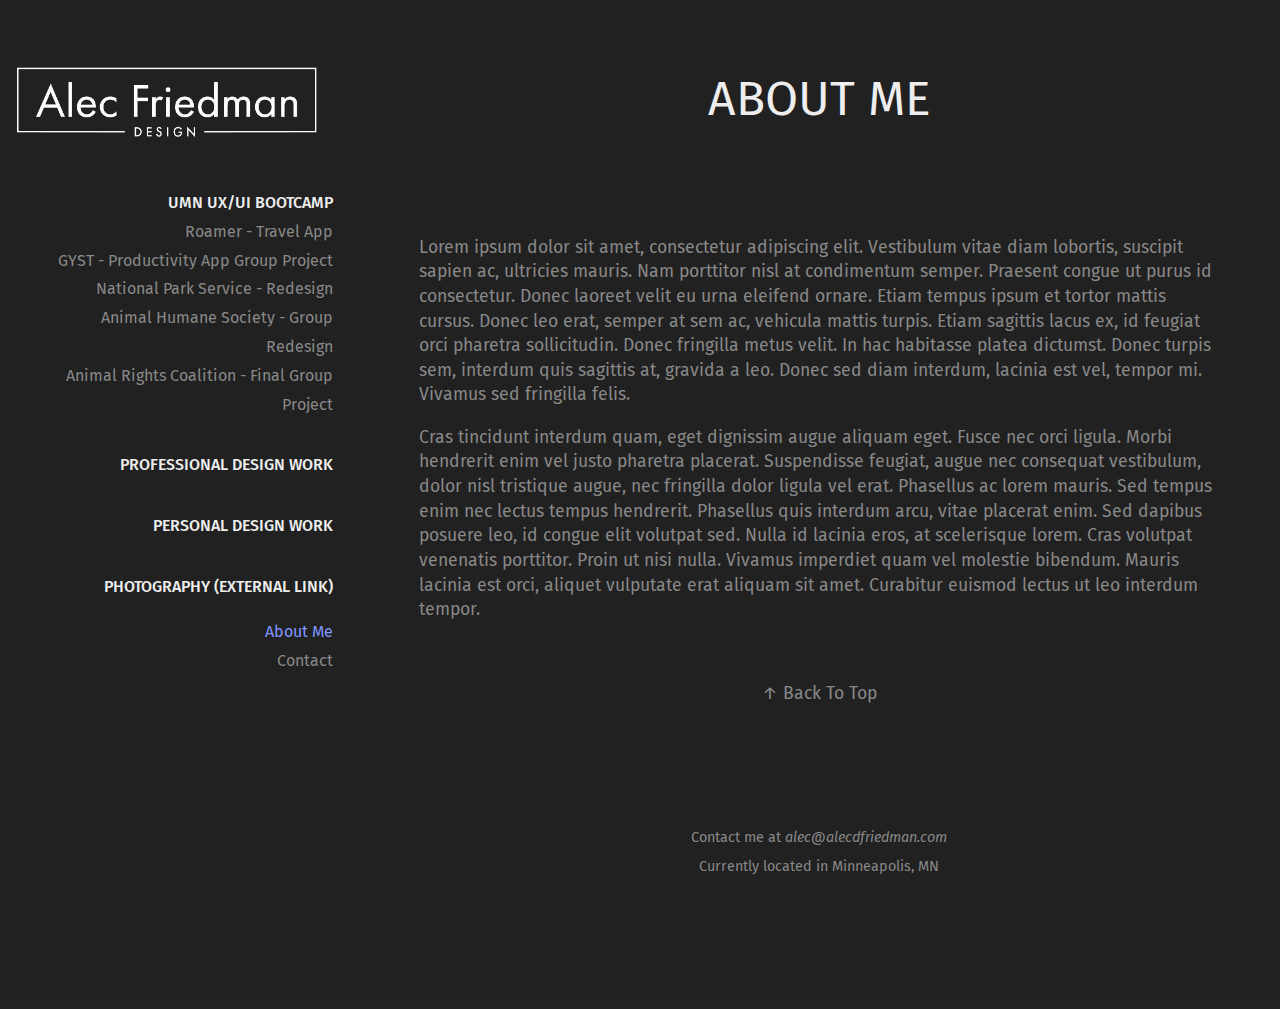
<file: index.html>
<!DOCTYPE html>
<html lang="en">
<head>
    <meta charset="UTF-8">
    <meta http-equiv="X-UA-Compatible" content="IE=edge">
    <meta name="viewport" content="width=device-width, initial-scale=1.0">
    <link rel="stylesheet" href="style.css">
    <link rel="preconnect" href="https://fonts.googleapis.com">
    <link rel="preconnect" href="https://fonts.gstatic.com" crossorigin>
    <link rel="icon" type="image/x-icon" href="images/AFD-light.png">
    <script src = "https://ajax.googleapis.com/ajax/libs/jquery/3.2.1/jquery.min.js"></script>
    <script src="index.js"></script>
    <link href="https://fonts.googleapis.com/css2?family=Fira+Sans:ital,wght@0,100;0,200;0,300;0,400;0,500;1,100;1,200;1,400;1,500&display=swap" rel="stylesheet">
    <title>Alec Friedman Design</title>
</head>
<!--<body onload="welcomeMessage()"-->
<body>
    <!--<script>
    function welcomeMessage() {
        alert("Hello! Thanks for viewing my website!");
    }
    </script>-->
    <div class="site-container">
        <aside class="sidebar">
            <a href="index.html">
                <img src="Images/AFDesign-Light.png" alt="Alec Friedman Design">
            </a>
            <ul class="group">
                <li class="collection-title">                  
                    <a href="bootcampWork.html">UMN UX/UI Bootcamp</a>
                </li>
                <li class="project-title">Roamer - Travel App</li>
                <li class="project-title">GYST - Productivity App Group Project</li>
                <li class="project-title">National Park Service - Redesign</li>
                <li class="project-title">Animal Humane Society - Group Redesign</li>
                <li class="project-title">Animal Rights Coalition - Final Group Project</li>
            </ul>
            <ul class="group">
                <li class="collection-title">Professional Design Work</li>
            </ul>
            <ul class="group">
                <li class="collection-title">Personal Design Work</li>
            </ul>
            <ul class="group">
                <li class="collection-title">
                    <a href="https://www.afriedmanphoto.com">Photography (external link)</a>
                </li>
            </ul>
            <ul class="group">
                <li id="active-page" class="page-title">About Me</li>
                <li class="page-title">Contact</li>
            </ul>
        </aside>
        <main class="page-container">
            <h1 class="title">
                About Me
            </h1>
            <div class="bodyText">
                <p>
                    Lorem ipsum dolor sit amet, consectetur adipiscing elit. Vestibulum vitae diam lobortis, suscipit sapien ac, ultricies mauris. Nam porttitor nisl at condimentum semper. Praesent congue ut purus id consectetur. Donec laoreet velit eu urna eleifend ornare. Etiam tempus ipsum et tortor mattis cursus. Donec leo erat, semper at sem ac, vehicula mattis turpis. Etiam sagittis lacus ex, id feugiat orci pharetra sollicitudin. Donec fringilla metus velit. In hac habitasse platea dictumst. Donec turpis sem, interdum quis sagittis at, gravida a leo. Donec sed diam interdum, lacinia est vel, tempor mi. Vivamus sed fringilla felis.<br>
                </p>
                <p>
                    Cras tincidunt interdum quam, eget dignissim augue aliquam eget. Fusce nec orci ligula. Morbi hendrerit enim vel justo pharetra placerat. Suspendisse feugiat, augue nec consequat vestibulum, dolor nisl tristique augue, nec fringilla dolor ligula vel erat. Phasellus ac lorem mauris. Sed tempus enim nec lectus tempus hendrerit. Phasellus quis interdum arcu, vitae placerat enim. Sed dapibus posuere leo, id congue elit volutpat sed. Nulla id lacinia eros, at scelerisque lorem. Cras volutpat venenatis porttitor. Proin ut nisi nulla. Vivamus imperdiet quam vel molestie bibendum. Mauris lacinia est orci, aliquet vulputate erat aliquam sit amet. Curabitur euismod lectus ut leo interdum tempor.
                </p>
            </div>
            <div class="backToTopBox">
                <a href="#top" class="backToTop">↑ Back To Top</a>
            </div>
            <footer>
                Contact me at <i>alec@alecdfriedman.com</i><br>
                Currently located in Minneapolis, MN
            </footer>
        </main>
    </div>
</body>
</html>
</file>
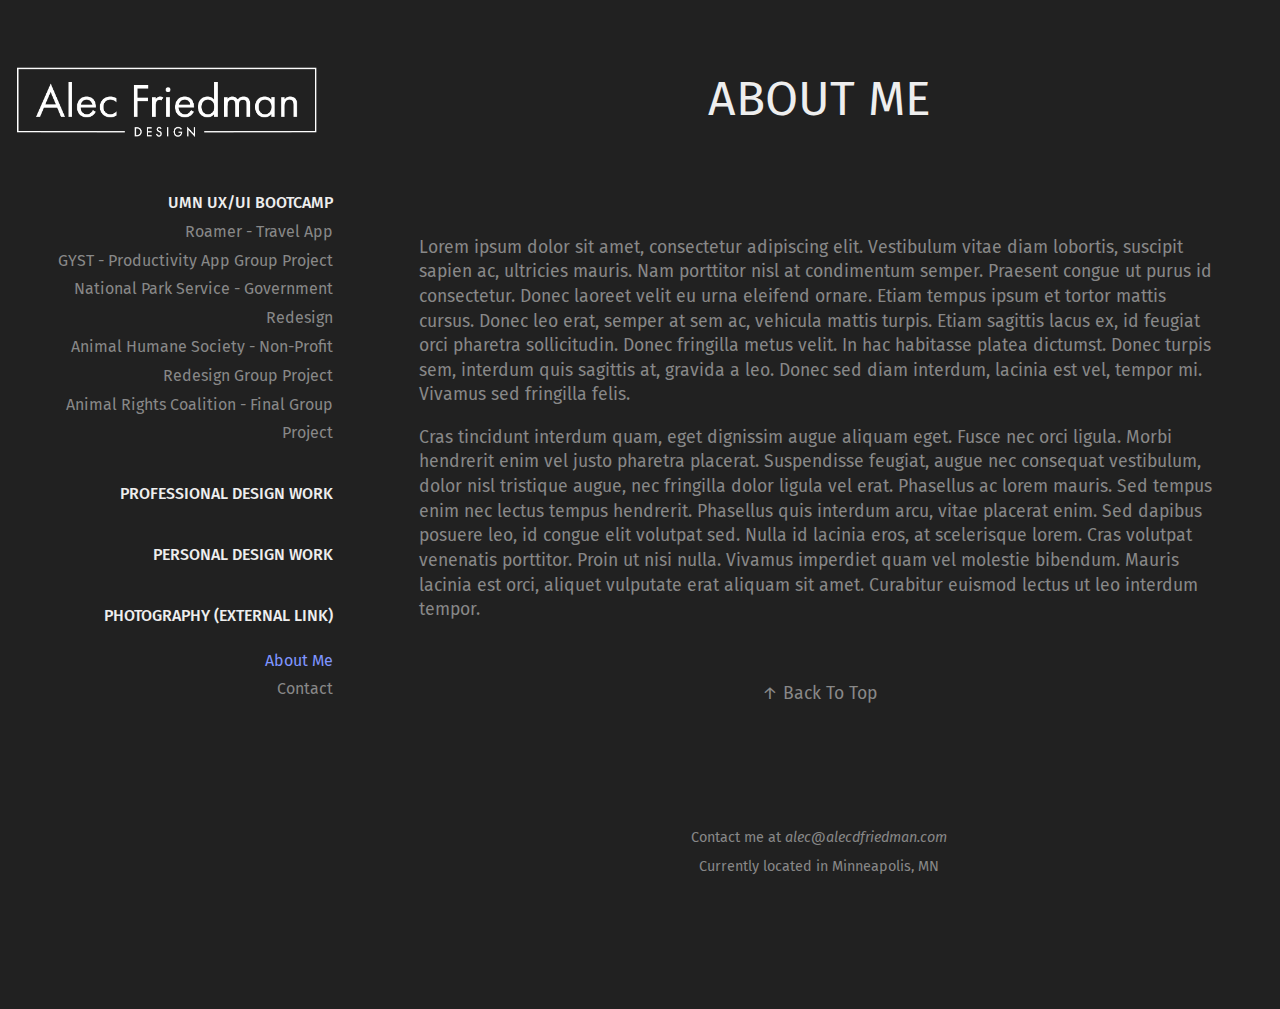
<file: HW 17/index.html>
<!DOCTYPE html>
<html lang="en">
<head>
    <meta charset="UTF-8">
    <meta http-equiv="X-UA-Compatible" content="IE=edge">
    <meta name="viewport" content="width=device-width, initial-scale=1.0">
    <link rel="stylesheet" href="style.css">
    <link rel="preconnect" href="https://fonts.googleapis.com">
    <link rel="preconnect" href="https://fonts.gstatic.com" crossorigin>
    <link href="https://fonts.googleapis.com/css2?family=Fira+Sans:ital,wght@0,100;0,200;0,300;0,400;0,500;1,100;1,200;1,400;1,500&display=swap" rel="stylesheet">
    <title>Alec Friedman Design</title>
</head>
<body onload="welcomeMessage()">
    <!--<script>
        function welcomeMessage() {
            alert("Hello! Thanks for vieing my website!");
        }
    </script>-->
    <div class="site-container">
        <aside class="sidebar">
            <img src="Images/AFDesign-Light.png" alt="Alec Friedman Design">
            <ul class="group">
                <li class="collection-title">
                <a href="bootcampWork.html">UMN UX/UI Bootcamp</a>
                </li>
                <li class="project-title">Roamer - Travel App</li>
                <li class="project-title">GYST - Productivity App Group Project</li>
                <li class="project-title">National Park Service - Government Redesign</li>
                <li class="project-title">Animal Humane Society - Non-Profit Redesign Group Project</li>
                <li class="project-title">Animal Rights Coalition - Final Group Project</li>
            </ul>
            <ul class="group">
                <li class="collection-title">Professional Design Work</li>
            </ul>
            <ul class="group">
                <li class="collection-title">Personal Design Work</li>
            </ul>
            <ul class="group">
                <li class="collection-title">
                    <a href="https://www.afriedmanphoto.com">Photography (external link)</a>
                </li>
            </ul>
            <ul class="group">
                <li id="active-page" class="page-title">About Me</li>
                <li class="page-title">Contact</li>
            </ul>
        </aside>
        <main class="page-container">
            <h1 class="title">
                About Me
            </h1>
            <div class="bodyText">
                <p>
                    Lorem ipsum dolor sit amet, consectetur adipiscing elit. Vestibulum vitae diam lobortis, suscipit sapien ac, ultricies mauris. Nam porttitor nisl at condimentum semper. Praesent congue ut purus id consectetur. Donec laoreet velit eu urna eleifend ornare. Etiam tempus ipsum et tortor mattis cursus. Donec leo erat, semper at sem ac, vehicula mattis turpis. Etiam sagittis lacus ex, id feugiat orci pharetra sollicitudin. Donec fringilla metus velit. In hac habitasse platea dictumst. Donec turpis sem, interdum quis sagittis at, gravida a leo. Donec sed diam interdum, lacinia est vel, tempor mi. Vivamus sed fringilla felis.<br>
                </p>
                <p>
                    Cras tincidunt interdum quam, eget dignissim augue aliquam eget. Fusce nec orci ligula. Morbi hendrerit enim vel justo pharetra placerat. Suspendisse feugiat, augue nec consequat vestibulum, dolor nisl tristique augue, nec fringilla dolor ligula vel erat. Phasellus ac lorem mauris. Sed tempus enim nec lectus tempus hendrerit. Phasellus quis interdum arcu, vitae placerat enim. Sed dapibus posuere leo, id congue elit volutpat sed. Nulla id lacinia eros, at scelerisque lorem. Cras volutpat venenatis porttitor. Proin ut nisi nulla. Vivamus imperdiet quam vel molestie bibendum. Mauris lacinia est orci, aliquet vulputate erat aliquam sit amet. Curabitur euismod lectus ut leo interdum tempor.
                </p>
            </div>
            <div class="backToTopBox">
                <a href="#top" class="backToTop">↑ Back To Top</a>
            </div>
            <footer>
                Contact me at <i>alec@alecdfriedman.com</i><br>
                Currently located in Minneapolis, MN
            </footer>
        </main>
    </div>
</body>
</html>
</file>
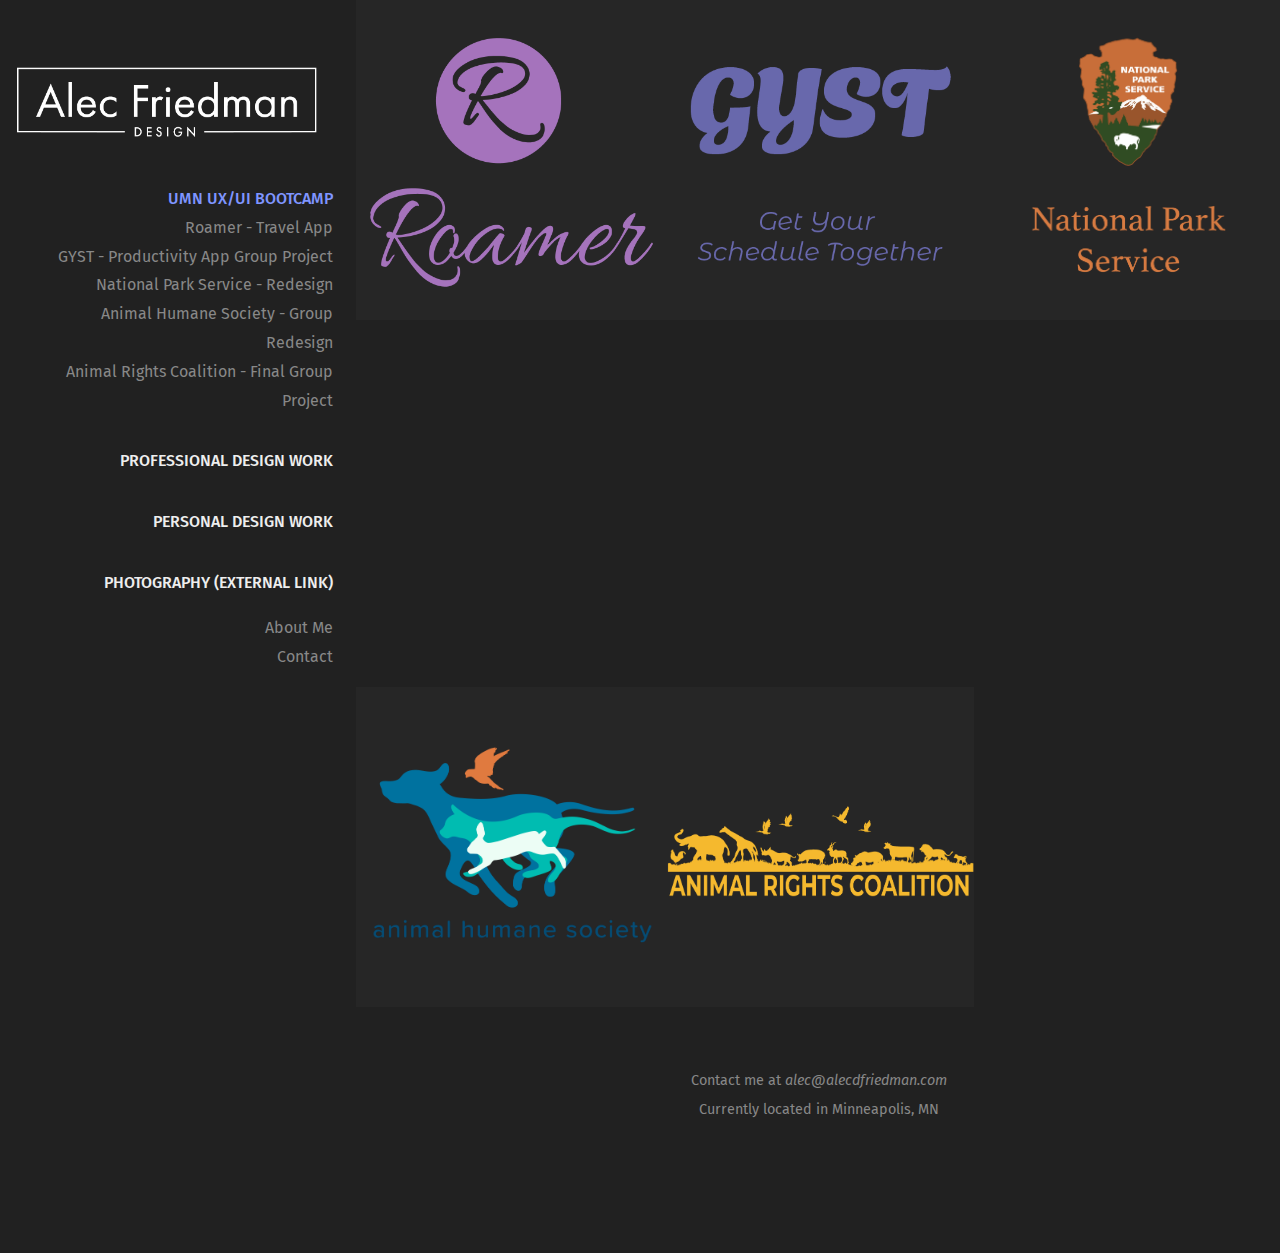
<file: bootcampWork.html>
<!DOCTYPE html>
<html lang="en">
<head>
    <meta charset="UTF-8">
    <meta http-equiv="X-UA-Compatible" content="IE=edge">
    <meta name="viewport" content="width=device-width, initial-scale=1.0">
    <link rel="stylesheet" href="bootstrap\css\bootstrap.css">
    <link rel="stylesheet" href="style.css">
    <link rel="preconnect" href="https://fonts.googleapis.com">
    <link rel="preconnect" href="https://fonts.gstatic.com" crossorigin>
    <link rel="icon" type="image/x-icon" href="images/AFD-light.png">
    <link href="https://fonts.googleapis.com/css2?family=Fira+Sans:ital,wght@0,100;0,200;0,300;0,400;0,500;1,100;1,200;1,400;1,500&display=swap" rel="stylesheet">
    <title>Bootcamp Work</title>
</head>
<body>
    <div class="site-container">
        <aside class="sidebar">
            <a href="index.html">
                <img src="Images/AFDesign-Light.png" alt="Alec Friedman Design">
            </a>
            <ul class="group">
                <li id="active-page" class="collection-title">
                    <a href="bootcampWork.html">UMN UX/UI Bootcamp</a>
                </li>
                <li class="project-title">Roamer - Travel App</li>
                <li class="project-title">GYST - Productivity App Group Project</li>
                <li class="project-title">National Park Service - Redesign</li>
                <li class="project-title">Animal Humane Society - Group Redesign</li>
                <li class="project-title">Animal Rights Coalition - Final Group Project</li>
            </ul>
            <ul class="group">
                <li class="collection-title">Professional Design Work</li>
            </ul>
            <ul class="group">
                <li class="collection-title">Personal Design Work</li>
            </ul>
            <ul class="group">
                <li class="collection-title">
                    <a href="https://www.afriedmanphoto.com">Photography (external link)</a>
                </li>
            </ul>
            <ul class="group">
                <li class="page-title"><a href="index.html">About Me</a></li>
                <li class="page-title">Contact</li>
            </ul>
        </aside>
        <main class="page-container">
            <div class="row">
                <div class="col-12 col-sm-6 col-lg-4">
                    <div id="roamer" class="project-card">
                        <div class="card-overlay">
                            <span class="card-date">
                                March 2022
                            </span>
                            <span class="card-title">
                                Roamer - Travel App
                            </span>
                            <span class="card-caption">
                                First UI project, wireframing a mock travel app.
                            </span>
                        </div>
                    </div>
                </div>
                <div class="col-12 col-sm-6 col-lg-4">
                    <div id="gyst" class="project-card">
                        <div class="card-overlay">
                            <span class="card-date">
                                April 2022
                            </span>
                            <span class="card-title">
                                GYST - Productivity App Group Project
                            </span>
                            <span class="card-caption">
                                A mock scheduling app designed to help WFH workers stay organized and happy.
                            </span>
                        </div>
                    </div>
                </div>
                <div class="col-12 col-sm-6 col-lg-4">
                    <div id="nps" class="project-card">
                        <div class="card-overlay">
                            <span class="card-date">
                                May/June 2022
                            </span>
                            <span class="card-title">
                                National Park Service - Redesign
                            </span>
                            <span class="card-caption">
                               High-fidelity redesign of the NPS desktop and mobile websites. 
                            </span>
                        </div>
                    </div>
                </div>
            </div>
            <div class="row">
                <div class="col-12 col-sm-6 col-lg-4">
                    <div id="ahs" class="project-card">
                        <div class="card-overlay">
                            <span class="card-date">
                                June 2022
                            </span>
                            <span class="card-title">
                                Animal Humane Society - Group Redesign
                            </span>
                            <span class="card-caption">
                                A group project, focused on rebuilding a non-profit organization.
                            </span>
                        </div>
                    </div>
                </div>
                <div class="col-12 col-sm-6 col-lg-4">
                    <div id="arc" class="project-card">
                        <div class="card-overlay">
                            <span class="card-date">
                                August 2022
                            </span>
                            <span class="card-title">
                                Animal Rights Coalition - Final Group Project
                            </span>
                            <span class="card-caption">
                                The culmination of the bootcamp, a rebuild of a local organization's website.
                            </span>
                        </div>
                    </div>
                </div>
            </div>
            <!--<div class="backToTopBox">
                <a href="#" class="backToTop">↑ Back To Top</a>
            </div>-->
            <footer>
                Contact me at <i>alec@alecdfriedman.com</i><br>
                Currently located in Minneapolis, MN
            </footer>
        </main>
</body>
</html>
</file>
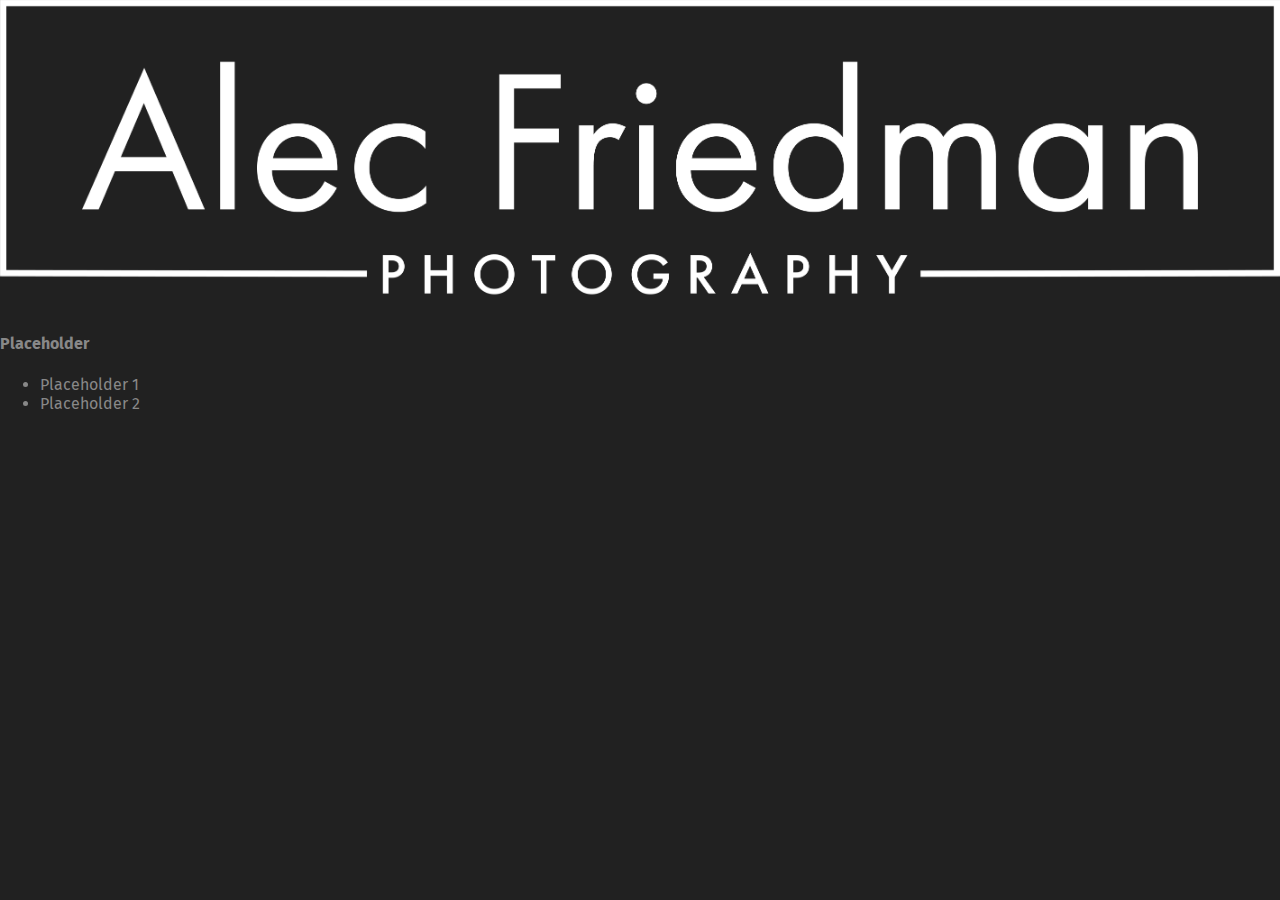
<file: HW 17/hw17 test.html>
<!DOCTYPE html>
<html lang="en">
<head>
    <meta charset="UTF-8">
    <meta http-equiv="X-UA-Compatible" content="IE=edge">
    <meta name="viewport" content="width=device-width, initial-scale=1.0">
    <link rel="stylesheet" href="style.css">
    <link rel="preconnect" href="https://fonts.googleapis.com">
    <link rel="preconnect" href="https://fonts.gstatic.com" crossorigin>
    <link href="https://fonts.googleapis.com/css2?family=Fira+Sans:ital,wght@0,100;0,200;0,300;0,400;0,500;1,100;1,200;1,400;1,500&display=swap" rel="stylesheet">
    <title>HW17 Test</title>
</head>
<body>
    <aside>
        <div>
        <img src="Images\AFPhoto Light.png">
        <p>
            <h4>Placeholder</h4>
            <ul>
                <li>Placeholder 1</li>
                <li>Placeholder 2</li>
            </ul>
        </p>
        </div>  
    </aside>
</body>
</html>
</file>
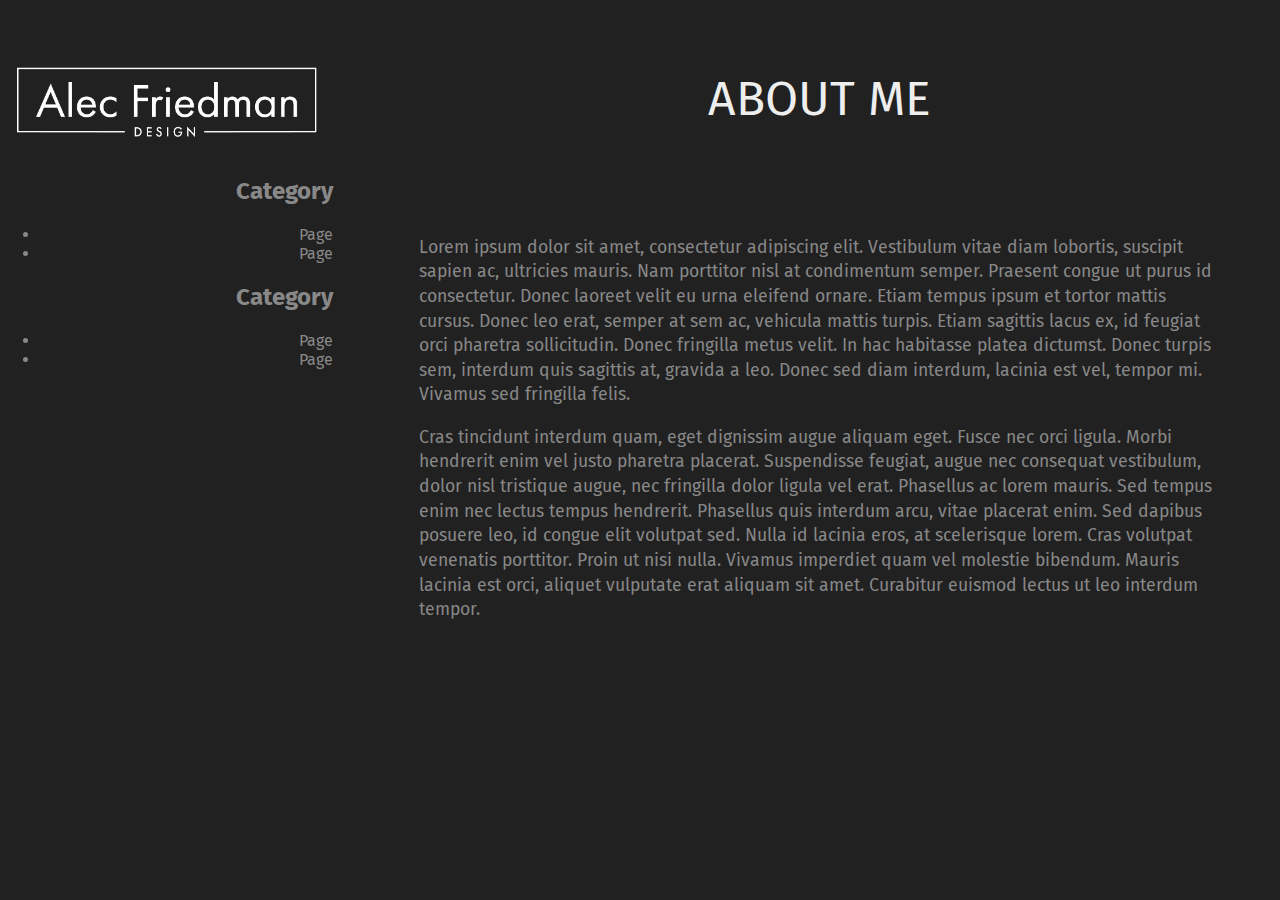
<file: HW 17/hw17.html>
<!DOCTYPE html>
<html lang="en">
<head>
    <meta charset="UTF-8">
    <meta http-equiv="X-UA-Compatible" content="IE=edge">
    <meta name="viewport" content="width=device-width, initial-scale=1.0">
    <link rel="stylesheet" href="style.css">
    <link rel="preconnect" href="https://fonts.googleapis.com">
    <link rel="preconnect" href="https://fonts.gstatic.com" crossorigin>
    <link href="https://fonts.googleapis.com/css2?family=Fira+Sans:ital,wght@0,100;0,200;0,300;0,400;0,500;1,100;1,200;1,400;1,500&display=swap" rel="stylesheet">
    <title>HW17 Test</title>
</head>
<body>
    <div class="site-container">
        <aside class="sidebar">
            <img src="Images/AFDesign-Light.png" alt="Alec Friedman Design">
            <h2>
                Category
            </h2>
            <ul>
                <li>Page</li>
                <li>Page</li>
            </ul>
            <h2>
                Category
            </h2>
            <ul>
                <li>Page</li>
                <li>Page</li>
            </ul>
        </aside>
        <main class="page-container">
            <h1 class="title">
                About Me
            </h1>
            <div class="bodyText">
                <p>
                    Lorem ipsum dolor sit amet, consectetur adipiscing elit. Vestibulum vitae diam lobortis, suscipit sapien ac, ultricies mauris. Nam porttitor nisl at condimentum semper. Praesent congue ut purus id consectetur. Donec laoreet velit eu urna eleifend ornare. Etiam tempus ipsum et tortor mattis cursus. Donec leo erat, semper at sem ac, vehicula mattis turpis. Etiam sagittis lacus ex, id feugiat orci pharetra sollicitudin. Donec fringilla metus velit. In hac habitasse platea dictumst. Donec turpis sem, interdum quis sagittis at, gravida a leo. Donec sed diam interdum, lacinia est vel, tempor mi. Vivamus sed fringilla felis.<br>
                </p>
                <p>
                    Cras tincidunt interdum quam, eget dignissim augue aliquam eget. Fusce nec orci ligula. Morbi hendrerit enim vel justo pharetra placerat. Suspendisse feugiat, augue nec consequat vestibulum, dolor nisl tristique augue, nec fringilla dolor ligula vel erat. Phasellus ac lorem mauris. Sed tempus enim nec lectus tempus hendrerit. Phasellus quis interdum arcu, vitae placerat enim. Sed dapibus posuere leo, id congue elit volutpat sed. Nulla id lacinia eros, at scelerisque lorem. Cras volutpat venenatis porttitor. Proin ut nisi nulla. Vivamus imperdiet quam vel molestie bibendum. Mauris lacinia est orci, aliquet vulputate erat aliquam sit amet. Curabitur euismod lectus ut leo interdum tempor.
                </p>
            </div>
        </main>
    </div>
</body>
</html>
</file>
<file: style.css>
body {
    background-color: #212121;
    color: #888888;
    font-family: Fira Sans;
    margin-top: 0;
    margin-left: auto;
    margin-right: auto;
    max-width: 1400px;
}
/* Sidebar begins */
.sidebar {
    width: 26%;
    text-align:right;
    padding-top: 50px;
    float: left;
}
img {
    max-width: 100%;
}
.collection-title {
    margin-top: 2em;
    font-weight: 500;
    font-size: 1em;
    color: #eeeeee;
    text-transform: uppercase;
}
.collection-title:hover {
    color: #888888;
    cursor: pointer;
    transition: 0.2s ease;
}
.group {
    list-style-type: none;
    line-height: 1.8;
}
.project-title:hover, .page-title:hover{
    color: #eeeeee;
    cursor: pointer;
    transition: 0.2s ease;
}
#active-page {
    color: #7f95ff;
}
a {
    color: inherit;
    text-decoration: inherit;
}
/* Sidebar ends, main content begins */
.page-container {
    padding-left: 1%;
    padding-right: 1%;
}
main {
    margin-left: 28%;
    padding-bottom: 60px;
}
.title {
    font-weight: 400;
    font-size: 3em;
    text-align: center;
    color: #eeeeee;
    text-transform: uppercase;
    margin: auto;
    padding-top: 70px;
    padding-bottom: 70px;
    max-width: 800px;
}
.bodyText {
    padding-top: 20px;
    margin: auto;
    font-size: 1.1em;
    line-height: 1.4em;
    margin-bottom: 2em;
    overflow-wrap:break-word;
    max-width: 800px;
}
.backToTopBox {
    margin-top: 60px;
    padding-bottom: 60px;
    text-align: center;
}
.backToTop {
    padding: 5px;
    cursor: pointer;
    font-size: 1.1em;
}
footer {
    text-align: center;
    line-height: 2em;
    font-size: 0.9em;
    margin-top: 60px;
    margin-bottom: 60px;
}
/* Main content ends, Bootstrap begins */
.row {
    /*background-color: black;*/
    text-align: center;
    padding: 0;
}
.col-lg-4, .col-md-6, .col-12 {
    margin: 0;
    padding: 0;
    cursor: pointer;
}

.project-card {
    width: 100%;
    height: 20em;
    position: relative;
    top: 0px;
    left: 0px;
    overflow: hidden;
  }
#roamer {
    background: url("Images/Roamer.png");
    background-color: #262626;
    background-repeat: no-repeat;
    background-position: center center;
    background-size: cover;
}
#gyst {
    background: url("Images/GystBranding.png");
    background-color: #262626;
    background-repeat: no-repeat;
    background-position: center center;
    background-size: cover;
}
#nps {
    background: url("Images/npsBranding.png");
    background-color: #262626;
    background-repeat: no-repeat;
    background-position: center center;
    background-size: cover;
}
#ahs {
    background: url("Images/ahsBranding.png");
    background-color: #262626;
    background-repeat: no-repeat;
    background-position: center center;
    background-size: cover;
}
#arc {
    background: url("Images/arcBranding.png");
    background-color: #262626;
    background-repeat: no-repeat;
    background-position: center center;
    background-size: cover;
}
  .card-overlay {
    position: absolute;
    top: 0;
    bottom: 0;
    left: 0;
    right: 0;
    height: 100%;
    width: 100%;
    opacity: 0;
    transition: 0.2s ease;
    background-color: rgba(34,34,34,0.5);
    display: flex;
    flex-direction: column;
    justify-content: center;
    align-items: center;
    padding: 20px 30px;
    gap: 20px;
  }
  .project-card:hover .card-overlay {
    opacity: 1;
  }
  .card-date {
    /* Date */
    width: 100%;
    height: fit-content;
    font-family: 'Fira Sans';
    font-style: italic;
    font-weight: 500;
    font-size: 16px;
    line-height: 125%;
    /* identical to box height, or 125% */
    text-align: center;
    color: #BFBFBF;
    /* Inside auto layout */
    flex: none;
    order: 0;
    align-self: stretch;
    flex-grow: 0;
  }
  .card-title {
    /* Title */
    width: 100%;
    height: fit-content;
    font-family: 'Fira Sans';
    font-style: normal;
    font-weight: 400;
    font-size: 29px;
    line-height: 172%;
    /* identical to box height, or 172% */
    text-align: center;
    text-transform: uppercase;
    color: #EEEEEE;
    /* Inside auto layout */
    flex: none;
    order: 1;
    align-self: stretch;
    flex-grow: 0;
  }
  .card-caption {
    /* Caption */
    width: 100%;
    height: fit-content;
    font-family: 'Fira Sans';
    font-style: italic;
    font-weight: 400;
    font-size: 17px;
    line-height: 106%;
    /* or 106% */
    text-align: center;
    color: #BFBFBF;
    /* Inside auto layout */
    flex: none;
    order: 2;
    align-self: stretch;
    flex-grow: 0;
  }
</file>
<file: HW 17/style.css>
body {
    background-color: #212121;
    color: #888888;
    font-family: Fira Sans;
    margin-top: 0;
    margin-left: auto;
    margin-right: auto;
    max-width: 1400px;
}
/* Sidebar begins */
.sidebar {
    width: 26%;
    text-align:right;
    padding-top: 50px;
    float: left;
}
img {
    max-width: 100%;
}
.collection-title {
    margin-top: 2em;
    font-weight: 500;
    font-size: 1em;
    color: #eeeeee;
    text-transform: uppercase;
}
.collection-title:hover {
    color: #888888;
    cursor: pointer;
    transition: 0.2s ease;
}
.group {
    list-style-type: none;
    line-height: 1.8;
}
.project-title:hover {
    color: #eeeeee;
    cursor: pointer;
    transition: 0.2s ease;
}
#active-page {
    color: #7f95ff;
}
a {
    color: inherit;
    text-decoration: inherit;
}
/* Sidebar ends, main content begins */
main {
    margin-left: 28%;
    padding-bottom: 60px;
}
.title {
    font-weight: 400;
    font-size: 3em;
    text-align: center;
    color: #eeeeee;
    text-transform: uppercase;
    margin: auto;
    padding-top: 70px;
    padding-bottom: 70px;
    max-width: 800px;
}
.bodyText {
    padding-top: 20px;
    margin: auto;
    font-size: 1.1em;
    line-height: 1.4em;
    margin-bottom: 2em;
    overflow-wrap:break-word;
    max-width: 800px;
}
.backToTopBox {
    margin-top: 60px;
    padding-bottom: 60px;
    text-align: center;
}
.backToTop {
    padding: 5px;
    cursor: pointer;
    font-size: 1.1em;
}
footer {
    text-align: center;
    line-height: 2em;
    font-size: 0.9em;
    margin-top: 60px;
    margin-bottom: 60px;
}
</file>
